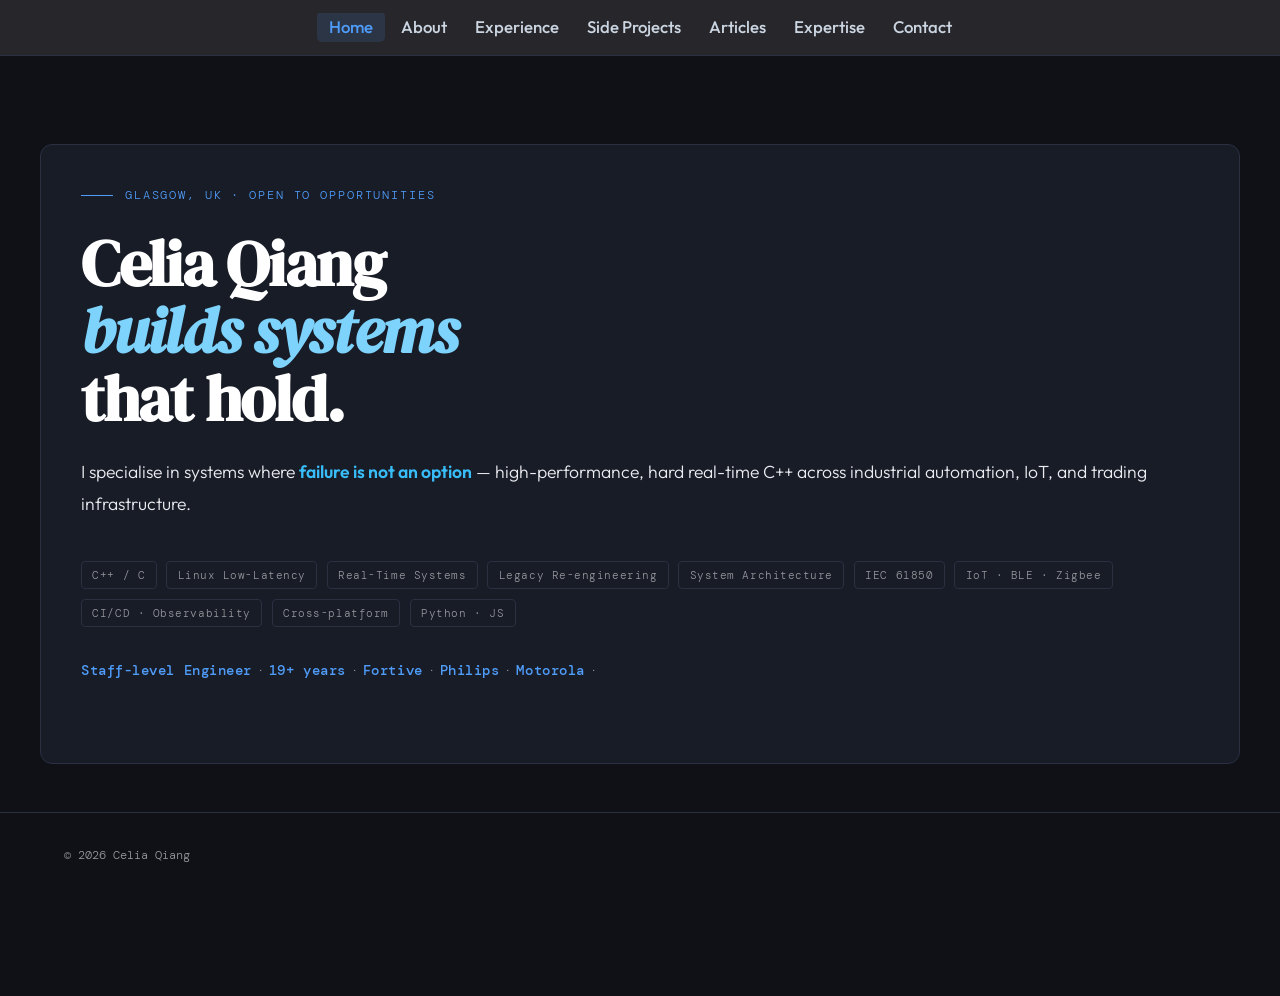
<file: index.html>
<!DOCTYPE html>
<html lang="en">
<head>
  <meta charset="UTF-8" />
  <meta name="viewport" content="width=device-width, initial-scale=1.0" />
  <title>Celia Qiang — Staff-level Systems Engineer</title>
  <link href="https://fonts.googleapis.com/css2?family=DM+Serif+Display:ital@0;1&family=DM+Mono:wght@400;500&family=Outfit:wght@300;400;500;600&display=swap" rel="stylesheet" />
  <link rel="stylesheet" href="style.css" />
</head>
<body>

<nav class="topnav">
  <div class="topnav-inner">
    <ul class="topnav-links" style="font-size:1.05rem; font-weight:700;">
      <li><a href="#" data-section="hero" class="active">Home</a></li>
      <li><a href="#" data-section="about">About</a></li>
      <li><a href="#" data-group="experience" data-section="fortive">Experience</a></li>
      <li><a href="#" data-group="projects" data-section="trading">Side Projects</a></li>
      <li><a href="#" data-section="articles">Articles</a></li>
      <li><a href="#" data-section="skills">Expertise</a></li>
      <li><a href="#" data-section="contact">Contact</a></li>
    </ul>
  </div>
</nav>

<nav class="subnav" id="subnav" style="display:none;">
  <div class="subnav-inner">
    <ul class="subnav-links" id="subnav-links"></ul>
  </div>
</nav>

<main class="main" id="main">
  <div id="content"></div>
  <footer class="footer">
    <div>© 2026 Celia Qiang</div>
  </footer>
</main>

<!-- Lightbox -->
<div id="lightbox" style="display:none; position:fixed; inset:0; z-index:1000; background:rgba(0,0,0,0.92);">
  <span id="lb-close" style="position:fixed; top:1rem; right:1.5rem; font-size:2.5rem; color:#fff; cursor:pointer; z-index:1001; line-height:1; user-select:none;">✕</span>
  <div id="lb-wrap" style="width:100%; height:100%; overflow:auto; display:flex; align-items:flex-start; justify-content:flex-start; padding:3rem 2rem;">
    <img id="lb-img" style="max-width:none; display:block; border-radius:6px; cursor:grab;" />
  </div>
</div>

<script>
  const content  = document.getElementById('content');
  const subnav   = document.getElementById('subnav');
  const subLinks = document.getElementById('subnav-links');
  const mainEl   = document.getElementById('main');
  const topLinks = document.querySelectorAll('.topnav-links a');

  // ── Lightbox ──
  const lb      = document.getElementById('lightbox');
  const lbImg   = document.getElementById('lb-img');
  const lbWrap  = document.getElementById('lb-wrap');
  const lbClose = document.getElementById('lb-close');

  function openLightbox(src) {
    lbImg.src = src;
    lb.style.display = 'block';
    document.body.style.overflow = 'hidden';
  }

  function closeLightbox() {
    lb.style.display = 'none';
    lbImg.src = '';
    document.body.style.overflow = '';
  }

  lbClose.addEventListener('click', closeLightbox);
  lb.addEventListener('click', e => { if (e.target === lb || e.target === lbWrap) closeLightbox(); });
  document.addEventListener('keydown', e => { if (e.key === 'Escape') closeLightbox(); });

  // drag to pan
  let dragging = false, dragStartX, dragStartY;
  lbImg.addEventListener('mousedown', e => {
    dragging = true;
    dragStartX = e.clientX + lbWrap.scrollLeft;
    dragStartY = e.clientY + lbWrap.scrollTop;
    lbImg.style.cursor = 'grabbing';
    e.preventDefault();
  });
  document.addEventListener('mouseup', () => {
    dragging = false;
    lbImg.style.cursor = 'grab';
  });
  document.addEventListener('mousemove', e => {
    if (!dragging) return;
    lbWrap.scrollLeft = dragStartX - e.clientX;
    lbWrap.scrollTop  = dragStartY - e.clientY;
  });

  // ── Submenus ──
  const submenus = {
    experience: [
      { label: 'Fortive',  section: 'fortive'  },
      { label: 'Philips',  section: 'philips'  },
      { label: 'Motorola', section: 'motorola' },
      { label: 'Thomson',  section: 'thomson'  },
    ],
    projects: [
      { label: 'Real time Trading System', section: 'trading' },
      { label: 'C++ Developer Toolkit', section: 'toolkit' },
      { label: 'Linux Kernel Series',   section: 'kernel' },
    ],
  };

  let current = '';
  let currentGroup = '';

  // ── Load Section ──
  async function loadSection(name) {
    if (name === current) return;
    content.classList.add('loading');
    try {
      const res  = await fetch(`sections/${name}.html`);
      const html = await res.text();
      setTimeout(() => {
        content.innerHTML = html;
        // for articles 
        if (name === 'articles') {
          const dataEl = document.getElementById('articles-data');
          const container = document.getElementById('articles-grid-container');

          if (dataEl && container) {
            try {
              const articles = JSON.parse(dataEl.textContent);
              container.innerHTML = articles.map(art => `
                <article class="article-card">
                  <div class="article-date">${art.date}</div>
                  <h3 class="article-title">${art.title}</h3>
                  <p class="article-summary">${art.summary}</p>
                  <a href="${art.link}" target="_blank" class="article-link">
                    Read full article <span>→</span>
                  </a>
                </article>
              `).join('');
            } catch (err) {
              console.error("Failed to parse articles JSON:", err);
            }
          }
        }
        content.classList.remove('loading');
        window.scrollTo(0, 0);
        current = name;

        // attach lightbox to all arch diagrams
        content.querySelectorAll('.arch-diagram img, .arch-compare-item img').forEach(img => {
          img.style.cursor = 'zoom-in';
          img.addEventListener('click', () => openLightbox(img.src));
        });
      }, 150);
    } catch (e) {
      content.innerHTML = '<p style="color:var(--text-muted);padding:2rem;">Section not found.</p>';
      content.classList.remove('loading');
    }
  }

  function showSubnav(group, activeSection) {
    const items = submenus[group];
    subLinks.innerHTML = items.map(item =>
      `<li><a href="#" data-section="${item.section}" class="${item.section === activeSection ? 'active' : ''}">${item.label}</a></li>`
    ).join('');
    subnav.style.display = 'flex';
    mainEl.classList.add('has-subnav');
    currentGroup = group;

    subLinks.querySelectorAll('a').forEach(a => {
      a.addEventListener('click', e => {
        e.preventDefault();
        subLinks.querySelectorAll('a').forEach(x => x.classList.remove('active'));
        a.classList.add('active');
        loadSection(a.dataset.section);
      });
    });
  }

  function hideSubnav() {
    subnav.style.display = 'none';
    mainEl.classList.remove('has-subnav');
    currentGroup = '';
  }

  // 全局函数，用于控制滑动
  function moveSlider(direction) {
    const container = document.getElementById('articles-grid-container');
    if (!container) return;
    
    // 每次滑动一个卡片的宽度 + 间距
    const scrollAmount = container.clientWidth * 0.9; 
    container.scrollBy({
      left: direction * scrollAmount,
      behavior: 'smooth'
    });
  }
  function toggleArticleView() {
    const wrapper = document.getElementById('slider-wrapper');
    const btn = document.getElementById('toggle-view-btn');
    
    if (wrapper.classList.contains('full-view')) {
      wrapper.classList.remove('full-view');
      btn.textContent = 'View All';
      // 回到最初位置防止错位
      document.getElementById('articles-grid-container').scrollLeft = 0;
    } else {
      wrapper.classList.add('full-view');
      btn.textContent = 'Back to Slider';
    }
  }
  topLinks.forEach(link => {
    link.addEventListener('click', e => {
      e.preventDefault();
      topLinks.forEach(l => l.classList.remove('active'));
      link.classList.add('active');
      const group   = link.dataset.group;
      const section = link.dataset.section;
      if (group) {
        showSubnav(group, section);
        loadSection(section);
      } else {
        hideSubnav();
        loadSection(section);
      }
    });
  });

  loadSection('hero');
</script>
</body>
</html>
</file>
<file: style.css>
:root {
  --bg: #0f1117;
  --bg2: #181c27;
  --bg3: #1e2333;
  --border: #2a2f42;
  --accent: #4f9cf9;
  --accent2: #7dd3fc;
  --accent-dim: rgba(79,156,249,0.12);
  --text: #ffffff;
  --text-dim: #ebebf0;
  --text-muted: #98989d;
  --green: #4ade80;
  --amber: #fbbf24;
}

* { margin: 0; padding: 0; box-sizing: border-box; }
html { scroll-behavior: smooth; }

body {
  background: var(--bg);
  color: var(--text);
  font-family: 'Outfit', sans-serif;
  font-weight: 300;
  line-height: 1.7;
  min-height: 100vh;
  overflow-x: hidden;
}

/* ── TOP NAV ── */
.topnav {
  position: fixed;
  top: 0; left: 0; right: 0;
  z-index: 100;
  display: flex;
  align-items: center;
  justify-content: center;
  gap: 2rem;
  padding: 0 3rem;
  height: 56px;
  background: rgba(42,42,46,0.92);
  backdrop-filter: blur(12px);
  border-bottom: 1px solid var(--border);
}

.topnav-logo {
  font-family: 'DM Mono', monospace;
  font-size: 0.85rem;
  color: var(--accent);
  letter-spacing: 0.08em;
  white-space: nowrap;
  margin-right: 1rem;
}

.topnav-logo span { color: var(--text-muted); }

.topnav-links {
  display: flex;
  align-items: center;
  gap: 0.25rem;
  list-style: none;
  flex-wrap: nowrap;
  overflow-x: auto;
  scrollbar-width: none;
}

.topnav-links::-webkit-scrollbar { display: none; }

.topnav-links li a {
  font-family: 'Outfit', sans-serif;
  font-size: 1.05rem;
  font-weight: 500;
  color: #cbd5e1;
  text-decoration: none;
  padding: 0.3rem 0.75rem;
  border-radius: 5px;
  transition: all 0.2s;
  white-space: nowrap;
}

.topnav-links li a:hover { color: var(--text); background: var(--bg3); }
.topnav-links li a.active { color: var(--accent); background: var(--accent-dim); }

.topnav-group-label {
  color: var(--border);
  font-size: 1rem;
  padding: 0 0.25rem;
  user-select: none;
}

/* ── SECONDARY NAV ── */
.subnav {
  position: fixed;
  top: 56px; left: 0; right: 0;
  z-index: 99;
  display: flex;
  align-items: center;
  justify-content: center;
  height: 40px;
  background: var(--bg2);
  border-bottom: 1px solid var(--border);
}

.subnav-inner {
  display: flex;
  align-items: center;
  width: 100%;
  max-width: 1200px;
  padding: 0 clamp(1rem, 3vw, 2rem);
}

.subnav-links {
  display: flex;
  align-items: center;
  gap: 0.15rem;
  list-style: none;
}

.subnav-links li a {
  font-family: 'DM Mono', monospace;
  font-size: 0.75rem;
  color: var(--text-muted);
  text-decoration: none;
  padding: 0.3rem 0.75rem;
  border-radius: 4px;
  transition: all 0.2s;
  white-space: nowrap;
}

.subnav-links li a:hover { color: var(--text); background: var(--bg3); }
.subnav-links li a.active { color: var(--accent); background: var(--accent-dim); }

/* ── SUBNAV ── */
.subnav {
  position: fixed;
  top: 56px; left: 0; right: 0;
  z-index: 99;
  display: flex;
  align-items: center;
  justify-content: center;
  height: 40px;
  background: var(--bg2);
  border-bottom: 1px solid var(--border);
}

.subnav-inner {
  display: flex;
  align-items: center;
  width: 100%;
  max-width: 1200px;
  padding: 0 clamp(1rem, 3vw, 2rem);
}

.subnav-links {
  display: flex;
  list-style: none;
  gap: 0.15rem;
}

.subnav-links li a {
  font-family: 'DM Mono', monospace;
  font-size: 0.73rem;
  color: var(--text-muted);
  text-decoration: none;
  padding: 0.3rem 0.7rem;
  border-radius: 4px;
  transition: all 0.2s;
  white-space: nowrap;
}

.subnav-links li a:hover  { color: var(--text); background: var(--bg3); }
.subnav-links li a.active { color: var(--accent); background: var(--accent-dim); }

/* ── MAIN ── */
.main { margin-top: 56px; min-height: 100vh; min-width: 0; overflow-x: hidden; }
.main.has-subnav { margin-top: 96px; }
.subnav ~ .main { margin-top: 96px; }

#content {
  width: min(94vw, 1200px);
  margin: 3rem auto;
  padding: 2.5rem clamp(1.25rem, 4vw, 2.5rem);
  background: var(--bg2);
  border: 1px solid var(--border);
  border-radius: 12px;
  opacity: 1;
  transition: opacity 0.2s;
  overflow-x: hidden;
}

#content.loading { opacity: 0; }

/* ── SECTION COMMON ── */
.section-label {
  font-family: 'DM Mono', monospace;
  font-size: 0.72rem;
  color: var(--accent);
  letter-spacing: 0.18em;
  text-transform: uppercase;
  margin-bottom: 0.75rem;
  display: flex;
  align-items: center;
  gap: 0.75rem;
}

.section-label::after {
  content: '';
  flex: 1;
  height: 1px;
  background: var(--border);
  max-width: 80px;
}

h2 {
  font-family: 'DM Serif Display', serif;
  font-size: clamp(1.8rem, 3vw, 2.8rem);
  line-height: 1.2;
  margin-bottom: 1rem;
  letter-spacing: -0.02em;
  color: var(--text);
}

/* ── HERO ── */
.hero-tag {
  font-family: 'DM Mono', monospace;
  font-size: 0.78rem;
  color: var(--accent);
  letter-spacing: 0.15em;
  text-transform: uppercase;
  margin-bottom: 1.5rem;
  display: flex;
  align-items: center;
  gap: 0.75rem;
}

.hero-tag::before {
  content: '';
  display: inline-block;
  width: 32px; height: 1px;
  background: var(--accent);
}

h1 {
  font-family: 'DM Serif Display', serif;
  font-size: clamp(3rem, 5vw, 5.5rem);
  line-height: 1.05;
  letter-spacing: -0.02em;
  margin-bottom: 1.5rem;
  color: var(--text);
}

h1 em { font-style: italic; color: var(--accent2); }

.hero-sub {
  font-size: 1.1rem;
  color: var(--text-dim);
  margin-bottom: 2.5rem;
  line-height: 1.85;
}

.hero-badges { display: flex; flex-wrap: wrap; gap: 0.6rem; margin-bottom: 2rem; max-width: 100%; }

.badge {
  font-family: 'DM Mono', monospace;
  font-size: 0.68rem;
  padding: 0.25rem 0.65rem;
  border-radius: 4px;
  border: 1px solid var(--border);
  color: var(--text-muted);
  letter-spacing: 0.05em;
  background: var(--bg2);
}

.badge.hi,
.badge.highlight {
  border-color: rgba(79,156,249,0.4);
  color: var(--accent2);
  background: var(--accent-dim);
}

.hero-links { display: flex; gap: 1rem; flex-wrap: wrap; }

.btn {
  display: inline-flex;
  align-items: center;
  gap: 0.5rem;
  padding: 0.75rem 1.75rem;
  border-radius: 6px;
  font-size: 0.875rem;
  font-weight: 500;
  text-decoration: none;
  transition: all 0.2s;
  letter-spacing: 0.02em;
}

.btn-primary { background: var(--accent); color: #0d0f14; }
.btn-primary:hover { background: var(--accent2); transform: translateY(-1px); }
.btn-outline { border: 1px solid var(--border); color: var(--text-dim); }
.btn-outline:hover { border-color: var(--accent); color: var(--accent); transform: translateY(-1px); }

/* ── ABOUT ── */
.about-grid { display: grid; grid-template-columns: 1fr 1fr; gap: 3rem; align-items: start; }

.about-text p { color: var(--text-dim); margin-bottom: 1.2rem; line-height: 1.85; font-size: 1rem; }
.about-text strong { color: var(--text); font-weight: 500; }

.about-text blockquote {
  border-left: 2px solid var(--accent);
  padding-left: 1.25rem;
  margin: 1.5rem 0;
  color: var(--text);
  font-size: 1.05rem;
  font-style: italic;
  line-height: 1.7;
}

.stats-grid { display: grid; grid-template-columns: 1fr 1fr; gap: 1rem; }

.stat-card {
  background: var(--bg2);
  border: 1px solid var(--border);
  border-radius: 8px;
  padding: 1.5rem;
}

.stat-num {
  font-family: 'DM Serif Display', serif;
  font-size: 2.2rem;
  color: var(--accent);
  line-height: 1;
  margin-bottom: 0.35rem;
}

.stat-label { font-size: 0.8rem; color: var(--text-muted); text-transform: uppercase; letter-spacing: 0.08em; }

.lang-row {
  grid-column: 1 / -1;
  background: var(--bg2);
  border: 1px solid var(--border);
  border-radius: 8px;
  padding: 1.25rem 1.5rem;
  display: flex;
  gap: 1.5rem;
  flex-wrap: wrap;
}

.lang-item { display: flex; flex-direction: column; gap: 0.2rem; }
.lang-name { font-size: 0.8rem; color: var(--text-dim); text-transform: uppercase; letter-spacing: 0.08em; }
.lang-level { font-size: 0.75rem; color: var(--text-muted); }

/* ── EXPERIENCE ── */
.exp-item {
  margin-bottom: 4rem;
  padding-bottom: 4rem;
  border-bottom: 1px solid var(--border);
}

.exp-item:last-child { border-bottom: none; margin-bottom: 0; padding-bottom: 0; }

.exp-header {
  display: flex;
  justify-content: space-between;
  align-items: flex-start;
  margin-bottom: 0.5rem;
  flex-wrap: wrap;
  gap: 0.5rem;
}

.exp-company {
  font-family: 'DM Serif Display', serif;
  font-size: 1.5rem;
  color: var(--text);
}

.exp-period {
  font-family: 'DM Mono', monospace;
  font-size: 0.75rem;
  color: var(--text-muted);
  padding: 0.3rem 0.75rem;
  border: 1px solid var(--border);
  border-radius: 4px;
  white-space: nowrap;
}

.exp-role {
  font-family: 'DM Mono', monospace;
  font-size: 0.85rem;
  color: var(--accent);
  margin-bottom: 1.5rem;
  letter-spacing: 0.05em;
}

.story { color: var(--text-dim); line-height: 1.9; font-size: 0.98rem; }
.story p { margin-bottom: 1rem; }
.story strong { color: var(--text); font-weight: 500; }
.story em { color: var(--text); }

.highlight-box {
  background: var(--bg2);
  border: 1px solid var(--border);
  border-left: 3px solid var(--accent);
  border-radius: 0 6px 6px 0;
  padding: 1rem 1.25rem;
  margin: 1.25rem 0;
  font-size: 0.92rem;
  color: var(--text-dim);
}

.metric {
  display: inline-block;
  font-family: 'DM Mono', monospace;
  font-size: 0.85rem;
  color: var(--accent2);
  background: var(--accent-dim);
  padding: 0.1rem 0.5rem;
  border-radius: 3px;
  margin: 0 0.1rem;
}

/* ── PROJECTS ── */
.project-card {
  background: var(--bg2);
  border: 1px solid var(--border);
  border-radius: 10px;
  padding: 2rem;
  margin-bottom: 2rem;
  transition: border-color 0.2s;
}

.project-card:hover { border-color: rgba(79,156,249,0.3); }

.project-header {
  display: flex;
  justify-content: space-between;
  align-items: flex-start;
  margin-bottom: 0.5rem;
  flex-wrap: wrap;
  gap: 0.5rem;
}

.project-header h2 { font-size: 1.4rem; margin-bottom: 0; }

.project-title {
  font-family: 'DM Serif Display', serif;
  font-size: 1.4rem;
  color: var(--text);
}

.project-links { display: flex; gap: 0.5rem; align-items: center; }

.project-link {
  font-family: 'DM Mono', monospace;
  font-size: 0.72rem;
  padding: 0.3rem 0.75rem;
  border-radius: 4px;
  border: 1px solid var(--border);
  color: var(--accent);
  text-decoration: none;
  transition: all 0.2s;
}

.project-link:hover { background: var(--accent-dim); border-color: var(--accent); }

.project-stack {
  font-family: 'DM Mono', monospace;
  font-size: 0.72rem;
  color: var(--text-muted);
  margin-bottom: 1.25rem;
  letter-spacing: 0.05em;
}

.project-story { color: var(--text-dim); line-height: 1.85; font-size: 0.95rem; }
.project-story p { margin-bottom: 0.85rem; }
.project-story strong { color: var(--text); font-weight: 500; }
.project-story em { color: var(--text); }

.tool-showcase {
  margin-top: 1.5rem;
  display: grid;
  grid-template-columns: 1fr 1fr;
  gap: 1rem;
}

.tool-card {
  background: var(--bg3);
  border: 1px solid var(--border);
  border-radius: 6px;
  padding: 1.1rem;
}

.tool-name {
  font-family: 'DM Mono', monospace;
  font-size: 0.78rem;
  color: var(--accent);
  margin-bottom: 0.4rem;
}

.tool-desc { font-size: 0.82rem; color: var(--text-muted); line-height: 1.75; }
.tool-desc code { font-family: 'DM Mono', monospace; font-size: 0.78rem; color: var(--accent2); background: var(--accent-dim); padding: 0.05rem 0.35rem; border-radius: 3px; }
.tool-desc strong { color: var(--text-dim); font-weight: 600; }
.tool-desc em { color: var(--text-dim); font-style: italic; }

/* ── CODE COMPARE ── */
.code-compare { display: grid; grid-template-columns: 1fr 1fr; gap: 1rem; margin: 1.25rem 0; }

.code-block {
  background: #0a0c10;
  border: 1px solid var(--border);
  border-radius: 6px;
  overflow: hidden;
}

.code-block-label {
  font-family: 'DM Mono', monospace;
  font-size: 0.68rem;
  padding: 0.4rem 0.9rem;
  background: var(--bg3);
  border-bottom: 1px solid var(--border);
  color: var(--text-muted);
  letter-spacing: 0.08em;
}

.code-block pre {
  padding: 0.9rem;
  font-family: 'DM Mono', monospace;
  font-size: 0.72rem;
  line-height: 1.7;
  color: var(--text-dim);
  overflow-x: auto;
}

.kw { color: #c792ea; }
.fn { color: #82aaff; }
.str { color: #c3e88d; }
.cm { color: #546e7a; }
.injected { color: var(--accent2); }

/* ── SKILLS ── */
.skills-grid { display: grid; grid-template-columns: repeat(auto-fit, minmax(240px, 1fr)); gap: 1.25rem; margin-top: 2rem; }

.skill-group {
  background: var(--bg2);
  border: 1px solid var(--border);
  border-radius: 8px;
  padding: 1.5rem;
}

.skill-group-title {
  font-family: 'DM Mono', monospace;
  font-size: 0.72rem;
  color: var(--accent);
  text-transform: uppercase;
  letter-spacing: 0.12em;
  margin-bottom: 1rem;
}

.skill-tags { display: flex; flex-wrap: wrap; gap: 0.4rem; }

.skill-tag {
  font-size: 0.78rem;
  padding: 0.25rem 0.6rem;
  border-radius: 3px;
  background: var(--bg3);
  color: var(--text-dim);
  border: 1px solid var(--border);
}

/* ── CONTACT ── */
.contact-grid { display: flex; flex-direction: column; gap: 1rem; max-width: 520px; }

.contact-card {
  display: flex;
  align-items: center;
  gap: 1.25rem;
  padding: 1.25rem 1.5rem;
  background: var(--bg2);
  border: 1px solid var(--border);
  border-radius: 10px;
  text-decoration: none;
  transition: all 0.2s;
}

.contact-card:hover {
  border-color: rgba(79,156,249,0.4);
  background: var(--bg3);
  transform: translateX(4px);
}

.contact-icon {
  font-family: 'DM Mono', monospace;
  font-size: 1rem;
  color: var(--accent);
  width: 36px; height: 36px;
  display: flex;
  align-items: center;
  justify-content: center;
  background: var(--accent-dim);
  border-radius: 8px;
  flex-shrink: 0;
}

.contact-info { flex: 1; }

.contact-label {
  font-family: 'DM Mono', monospace;
  font-size: 0.68rem;
  color: var(--text-muted);
  text-transform: uppercase;
  letter-spacing: 0.1em;
  margin-bottom: 0.2rem;
}

.contact-value { font-size: 0.88rem; color: var(--text); }
.contact-arrow { color: var(--text-muted); font-size: 1rem; transition: color 0.2s; }
.contact-card:hover .contact-arrow { color: var(--accent); }

/* ── CI SCREENSHOTS ── */
.ci-screenshots {
  display: grid;
  grid-template-columns: 1fr 1fr;
  gap: 1.25rem;
  margin: 1.75rem 0;
}

.ci-screenshot-card {
  border-radius: 8px;
  overflow: hidden;
  border: 1px solid var(--border);
  background: var(--bg2);
}

.ci-screenshot-label {
  font-family: 'DM Mono', monospace;
  font-size: 0.68rem;
  letter-spacing: 0.1em;
  padding: 0.55rem 0.9rem;
  border-bottom: 1px solid var(--border);
  display: flex;
  align-items: center;
  gap: 0.5rem;
}

.ci-screenshot-label.pass { color: #4ade80; background: rgba(74,222,128,0.06); }
.ci-screenshot-label.fail { color: #f87171; background: rgba(248,113,113,0.06); }
.ci-screenshot-card img { width: 100%; display: block; }

/* ── FOOTER ── */
.footer {
  padding: 2rem clamp(2rem, 5vw, 6rem);
  color: var(--text-muted);
  font-size: 0.75rem;
  font-family: 'DM Mono', monospace;
  border-top: 1px solid var(--border);
  margin-top: 3rem;
  display: flex;
  justify-content: space-between;
  align-items: center;
}

.footer-links { display: flex; gap: 1.5rem; }
.footer-links a { color: var(--text-muted); text-decoration: none; transition: color 0.2s; }
.footer-links a:hover { color: var(--accent); }

/* ── RESPONSIVE ── */
@media (max-width: 900px) {
  .topnav { padding: 0 1.25rem; gap: 1rem; }
  .topnav-logo { font-size: 0.75rem; }
  #content { padding: 2.5rem 1.25rem; }
  .about-grid, .code-compare, .tool-showcase, .ci-screenshots { grid-template-columns: 1fr; }
  .footer { flex-direction: column; gap: 1rem; padding: 1.5rem; }
}


/* ── FORTIVE / EXPERIENCE DETAIL ── */
.project-heading {
  font-family: 'DM Mono', monospace;
  font-size: 0.78rem;
  color: var(--accent);
  text-transform: uppercase;
  letter-spacing: 0.1em;
  margin: 2.5rem 0 1rem;
  padding-bottom: 0.5rem;
  border-bottom: 1px solid var(--border);
}

.arch-diagram {
  margin: 2rem 0;
}

.arch-diagram img {
  width: 100%;
  border-radius: 8px;
  border: 1px solid var(--border);
  margin-top: 0.75rem;
  image-rendering: -webkit-optimize-contrast;
  image-rendering: crisp-edges;
  cursor: zoom-in;
}

.arch-diagram img:hover {
  transform: none;
}

/* Lightbox */
.arch-diagram img.zoomed {
  position: fixed;
  top: 50%; left: 50%;
  transform: translate(-50%, -50%);
  width: auto;
  max-width: 95vw;
  max-height: 90vh;
  z-index: 999;
  border-radius: 8px;
  cursor: zoom-out;
  box-shadow: 0 0 0 100vmax rgba(0,0,0,0.8);
}

.arch-label {
  font-family: 'DM Mono', monospace;
  font-size: 0.7rem;
  color: var(--text-muted);
  text-transform: uppercase;
  letter-spacing: 0.08em;
  margin-bottom: 0.5rem;
}

.arch-compare {
  display: grid;
  grid-template-columns: 1fr 1fr;
  gap: 1.5rem;
  margin: 2rem 0;
}

.arch-compare-item img {
  width: 100%;
  border-radius: 8px;
  border: 1px solid var(--border);
  margin-top: 0.5rem;
}

@media (max-width: 700px) {
  .arch-compare { grid-template-columns: 1fr; }
  .bench-logs { grid-template-columns: 1fr; }
}

/* Benchmark table */
.bench-table {
  width: 100%;
  border-collapse: collapse;
  font-family: 'DM Mono', monospace;
  font-size: 0.78rem;
  margin: 1rem 0 2rem;
}
.bench-table th {
  text-align: left;
  padding: 0.55rem 0.75rem;
  background: var(--bg3);
  color: var(--text-muted);
  font-weight: 500;
  border-bottom: 1px solid var(--border);
}
.bench-table td {
  padding: 0.55rem 0.75rem;
  border-bottom: 1px solid var(--border);
  color: var(--text-dim);
}
.bench-table td.good { color: #4ade80; font-weight: 600; }
.bench-table td.bad  { color: #f87171; font-weight: 600; }

/* Log comparison */
.bench-logs {
  display: grid;
  grid-template-columns: 1fr 1fr;
  gap: 1rem;
  margin: 1.5rem 0;
}

.bench-log-col {
  display: flex;
  flex-direction: column;
  gap: 0.5rem;
}
.log-block {
  background: var(--bg);
  border: 1px solid var(--border);
  border-radius: 6px;
  padding: 1rem;
  font-family: 'DM Mono', monospace;
  font-size: 0.72rem;
  color: #4ade80;
  line-height: 1.7;
  overflow-x: auto;
}
.log-block.warn { color: #f87171; }

/* Collapsible code */
.code-details {
  margin: 1.5rem 0;
  border: 1px solid var(--border);
  border-radius: 6px;
  overflow: hidden;
}
.code-details summary {
  padding: 0.75rem 1rem;
  font-family: 'DM Mono', monospace;
  font-size: 0.78rem;
  color: var(--text-muted);
  cursor: pointer;
  background: var(--bg3);
  list-style: none;
}
.code-details summary:hover { color: var(--accent); }
.code-details summary code { color: var(--accent2); }
.code-block {
  background: var(--bg);
  padding: 1rem 1.25rem;
  font-family: 'DM Mono', monospace;
  font-size: 0.73rem;
  color: var(--text-dim);
  line-height: 1.75;
  overflow-x: auto;
  margin: 0;
}

/* Formula block */
.formula-block {
  background: var(--bg);
  border: 1px solid var(--border);
  border-left: 3px solid var(--accent);
  border-radius: 6px;
  padding: 1.25rem 1.5rem;
  margin: 1.25rem 0;
  display: flex;
  flex-direction: column;
  gap: 0.65rem;
}
.formula-row {
  display: flex;
  align-items: baseline;
  gap: 1rem;
  font-family: 'DM Mono', monospace;
  font-size: 0.82rem;
}
.formula-label {
  color: var(--text-muted);
  min-width: 160px;
  flex-shrink: 0;
}
.formula-expr {
  color: var(--text-dim);
}
.formula-result {
  border-top: 1px solid var(--border);
  padding-top: 0.65rem;
  margin-top: 0.2rem;
}
.formula-result .formula-expr {
  color: var(--text);
  font-weight: 500;
}


/* ── TRADING PROJECT ── */
/* Architecture diagram */
.trade-arch {
  display: flex;
  align-items: center;
  gap: 0;
  margin: 1rem 0;
  flex-wrap: wrap;
  gap: 0.5rem;
}

.trade-layer { display: flex; align-items: center; gap: 0.5rem; }

.trade-box {
  border: 1px solid var(--border);
  border-radius: 8px;
  padding: 1rem 1.25rem;
  min-width: 160px;
}

.python-box { border-color: #4ade80; background: rgba(74,222,128,0.05); }
.cpp-box    { border-color: var(--accent); background: var(--accent-dim); min-width: 340px; }
.output-box { border-color: var(--amber); background: rgba(251,191,36,0.05); }

.trade-box-title {
  font-family: 'DM Mono', monospace;
  font-size: 0.72rem;
  text-transform: uppercase;
  letter-spacing: 0.1em;
  margin-bottom: 0.65rem;
  color: var(--text-muted);
}

.python-box .trade-box-title { color: #4ade80; }
.cpp-box    .trade-box-title { color: var(--accent); }
.output-box .trade-box-title { color: var(--amber); }

.trade-box-item {
  font-size: 0.78rem;
  color: var(--text-dim);
  padding: 0.2rem 0;
}

.trade-threads {
  display: flex;
  align-items: center;
  gap: 0.4rem;
  flex-wrap: wrap;
}

.trade-thread {
  background: var(--bg3);
  border: 1px solid var(--border);
  border-radius: 6px;
  padding: 0.5rem 0.75rem;
  text-align: center;
}

.thread-name {
  font-family: 'DM Mono', monospace;
  font-size: 0.72rem;
  color: var(--accent2);
  margin-bottom: 0.2rem;
}

.thread-desc {
  font-size: 0.68rem;
  color: var(--text-muted);
}

.thread-arrow {
  color: var(--accent);
  font-size: 1.1rem;
}

.trade-arrow {
  display: flex;
  flex-direction: column;
  align-items: center;
  gap: 0.35rem;
  padding: 0 0.5rem;
}

.trade-arrow-line {
  width: 40px;
  height: 2px;
  background: var(--border);
  position: relative;
}

.trade-arrow-line::after {
  content: '▶';
  position: absolute;
  right: -8px;
  top: -7px;
  font-size: 0.7rem;
  color: var(--border);
}

.trade-arrow-label {
  font-family: 'DM Mono', monospace;
  font-size: 0.62rem;
  color: var(--text-muted);
  text-align: center;
  line-height: 1.4;
}

.trade-label-side {
  font-family: 'DM Mono', monospace;
  font-size: 0.62rem;
  color: var(--text-muted);
  writing-mode: vertical-rl;
}

/* Build pipeline */
.build-pipeline {
  margin-top: 1.25rem;
  border: 1px solid var(--border);
  border-radius: 8px;
  padding: 1rem 1.25rem;
  background: var(--bg);
}

.build-label {
  font-family: 'DM Mono', monospace;
  font-size: 0.68rem;
  color: var(--text-muted);
  text-transform: uppercase;
  letter-spacing: 0.08em;
  margin-bottom: 0.75rem;
}

.build-steps {
  display: flex;
  align-items: center;
  flex-wrap: wrap;
  gap: 0.4rem;
}

.build-step {
  font-family: 'DM Mono', monospace;
  font-size: 0.7rem;
  color: var(--text-dim);
  background: var(--bg3);
  border: 1px solid var(--border);
  border-radius: 4px;
  padding: 0.35rem 0.65rem;
  text-align: center;
  line-height: 1.5;
}

.build-step span {
  display: block;
  color: var(--text-muted);
  font-size: 0.62rem;
}

.build-step.highlight-step {
  border-color: var(--accent);
  color: var(--accent);
}

.build-step-arrow {
  color: var(--text-muted);
  font-size: 0.8rem;
}

/* Tool sections */
.tool-section {
  margin: 1.75rem 0;
  padding-bottom: 1.75rem;
  border-bottom: 1px solid var(--border);
}

.tool-section-title {
  font-family: 'DM Mono', monospace;
  font-size: 0.85rem;
  color: var(--accent2);
  margin-bottom: 0.75rem;
  font-weight: 500;
}

.ascii-arch {
  margin: 1rem 0;
  overflow-x: auto;
}

.ascii-diagram {
  font-family: 'DM Mono', monospace;
  font-size: 0.78rem;
  line-height: 1.6;
  color: var(--accent2);
  background: var(--bg);
  border: 1px solid var(--border);
  border-radius: 8px;
  padding: 1.25rem 1.5rem;
  overflow-x: auto;
  white-space: pre;
}

/* ── TRADING ARCHITECTURE DIAGRAM ── */
.trade-diagram {
  display: flex;
  flex-direction: column;
  gap: 0;
  background: var(--bg);
  border: 1px solid var(--border);
  border-radius: 10px;
  padding: 1.5rem 1.25rem 1.25rem;
  margin-top: 0.75rem;
}

/* Main thread wrapper */
.td-main-thread {
  border: 1px solid rgba(79,156,249,0.35);
  border-radius: 8px;
  padding: 0.9rem 1rem;
  background: rgba(79,156,249,0.05);
}

.td-main-label {
  font-family: 'DM Mono', monospace;
  font-size: 0.68rem;
  color: var(--accent);
  letter-spacing: 0.1em;
  text-transform: uppercase;
  margin-bottom: 0.75rem;
  text-align: center;
}

.td-main-boxes {
  display: grid;
  grid-template-columns: 1fr 1fr 1fr;
  gap: 0.6rem;
}

/* Three-col row */
.td-row {
  display: grid;
  grid-template-columns: 1fr 1fr 1fr;
  gap: 0.6rem;
}

/* Arrows between rows */
.td-arrows-row {
  display: grid;
  grid-template-columns: 1fr 1fr 1fr;
  gap: 0.6rem;
  height: 28px;
}

.td-arrow-col {
  display: flex;
  justify-content: center;
  align-items: center;
}

.td-arrow-down {
  width: 1px;
  height: 100%;
  background: var(--border);
  position: relative;
}

.td-arrow-down::after {
  content: '▼';
  position: absolute;
  bottom: -6px;
  left: 50%;
  transform: translateX(-50%);
  font-size: 0.55rem;
  color: var(--border);
}

/* Individual boxes */
.td-box {
  border: 1px solid var(--border);
  border-radius: 6px;
  padding: 0.75rem 0.9rem;
  display: flex;
  flex-direction: column;
  gap: 0.2rem;
  background: var(--bg2);
}

.td-box-title {
  font-family: 'DM Mono', monospace;
  font-size: 0.75rem;
  font-weight: 500;
  color: var(--text-dim);
}

.td-box-sub {
  font-size: 0.68rem;
  color: var(--text-muted);
  line-height: 1.5;
}

/* Colour variants */
.td-neutral { border-color: rgba(79,156,249,0.2); }
.td-neutral .td-box-title { color: var(--text); }

.td-python {
  border-color: rgba(74,222,128,0.35);
  background: rgba(74,222,128,0.04);
}
.td-python .td-box-title { color: #4ade80; }

.td-cpp {
  border-color: rgba(79,156,249,0.45);
  background: rgba(79,156,249,0.06);
}
.td-cpp .td-box-title { color: var(--accent); }

.td-exec {
  border-color: rgba(251,191,36,0.35);
  background: rgba(251,191,36,0.04);
}
.td-exec .td-box-title { color: var(--amber); }

.td-out {
  border-color: var(--border);
  background: var(--bg3);
}
.td-out .td-box-title { color: var(--text-dim); }

/* Badge (thread label) */
.td-badge {
  font-family: 'DM Mono', monospace;
  font-size: 0.6rem;
  color: var(--text-muted);
  text-transform: uppercase;
  letter-spacing: 0.08em;
  margin-bottom: 0.3rem;
}

/* Socket/Queue connector labels inside cpp box */
.td-conn-row {
  display: flex;
  justify-content: space-between;
  margin-top: 0.45rem;
  padding-top: 0.4rem;
  border-top: 1px solid var(--border);
}

.td-conn {
  font-family: 'DM Mono', monospace;
  font-size: 0.6rem;
  color: var(--text-muted);
}

/* (code-generated) tag */
.td-generated {
  font-family: 'DM Mono', monospace;
  font-size: 0.62rem;
  color: var(--accent2);
  opacity: 0.8;
}

@media (max-width: 700px) {
  .td-main-boxes,
  .td-row,
  .td-arrows-row { grid-template-columns: 1fr; }
  .td-arrows-row { height: auto; gap: 0; }
  .td-arrow-col { height: 20px; }
}

/* ── TRADING ARCH DIAGRAM v2 (horizontal flow) ── */
.tda-wrap {
  display: flex;
  align-items: flex-start;
  gap: 0;
  background: var(--bg);
  border: 1px solid var(--border);
  border-radius: 10px;
  padding: 1.5rem 1.25rem;
  margin-top: 0.75rem;
  overflow-x: auto;
}

/* Left column: Binance + Python stacked */
.tda-col {
  display: flex;
  flex-direction: column;
  align-items: center;
  gap: 0;
  flex-shrink: 0;
}

/* Vertical connector between nodes */
.tda-vline {
  width: 1px;
  height: 28px;
  background: var(--border);
  position: relative;
}
.tda-vline::after {
  content: '▼';
  position: absolute;
  bottom: -7px;
  left: 50%;
  transform: translateX(-50%);
  font-size: 0.5rem;
  color: var(--text-muted);
}

/* Horizontal arrow: Python → C++ */
.tda-hline-wrap {
  display: flex;
  flex-direction: column;
  align-items: center;
  justify-content: flex-start;
  padding-top: 72px; /* align with Thread 2 box */
  flex-shrink: 0;
  width: 80px;
}
.tda-hline {
  width: 100%;
  height: 2px;
  background: var(--border);
  position: relative;
}
.tda-hline::after {
  content: '▶';
  position: absolute;
  right: -7px;
  top: -6px;
  font-size: 0.6rem;
  color: var(--text-muted);
}
.tda-hline-label {
  font-family: 'DM Mono', monospace;
  font-size: 0.6rem;
  color: var(--text-muted);
  text-align: center;
  line-height: 1.5;
  margin-top: 6px;
}

/* C++ engine column */
.tda-col-cpp {
  flex: 1;
  min-width: 0;
  align-items: stretch;
}

/* Main thread bar at top */
.tda-main-bar {
  background: rgba(79,156,249,0.07);
  border: 1px solid rgba(79,156,249,0.25);
  border-radius: 6px 6px 0 0;
  border-bottom: none;
  padding: 0.5rem 1rem;
  display: flex;
  align-items: baseline;
  gap: 0.75rem;
  flex-wrap: wrap;
}
.tda-main-bar-label {
  font-family: 'DM Mono', monospace;
  font-size: 0.68rem;
  color: var(--accent);
  letter-spacing: 0.08em;
  white-space: nowrap;
}
.tda-main-bar-sub {
  font-family: 'DM Mono', monospace;
  font-size: 0.6rem;
  color: var(--text-muted);
}

/* Thread 2 + queue + Thread 3 row */
.tda-threads-row {
  display: flex;
  align-items: flex-start;
  border: 1px solid rgba(79,156,249,0.25);
  border-top: 1px solid rgba(79,156,249,0.15);
  border-radius: 0 0 6px 6px;
  padding: 1rem 0.75rem;
  gap: 0;
}

.tda-thread-col {
  display: flex;
  flex-direction: column;
  align-items: center;
  flex: 1;
  min-width: 0;
}

/* SafeQueue arrow between threads */
.tda-queue-wrap {
  display: flex;
  flex-direction: column;
  align-items: center;
  padding-top: 36px;
  flex-shrink: 0;
  width: 72px;
}
.tda-queue-line {
  width: 100%;
  height: 2px;
  background: rgba(79,156,249,0.4);
  position: relative;
}
.tda-queue-line::after {
  content: '▶';
  position: absolute;
  right: -7px;
  top: -6px;
  font-size: 0.6rem;
  color: var(--accent);
}
.tda-queue-label {
  font-family: 'DM Mono', monospace;
  font-size: 0.58rem;
  color: var(--accent);
  text-align: center;
  line-height: 1.5;
  margin-top: 6px;
  opacity: 0.8;
}

/* Individual node boxes */
.tda-node {
  width: 100%;
  border: 1px solid var(--border);
  border-radius: 6px;
  padding: 0.65rem 0.85rem;
  background: var(--bg2);
}
.tda-node-tag {
  font-family: 'DM Mono', monospace;
  font-size: 0.58rem;
  text-transform: uppercase;
  letter-spacing: 0.1em;
  color: var(--text-muted);
  margin-bottom: 0.3rem;
}
.tda-node-title {
  font-family: 'DM Mono', monospace;
  font-size: 0.8rem;
  font-weight: 500;
  margin-bottom: 0.3rem;
}
.tda-node-sub {
  font-size: 0.68rem;
  color: var(--text-muted);
  line-height: 1.55;
}

/* Colour variants */
.tda-binance { border-color: var(--border); background: var(--bg3); }
.tda-binance .tda-node-title { color: var(--text-muted); }

.tda-python { border-color: rgba(74,222,128,0.4); background: rgba(74,222,128,0.05); }
.tda-python .tda-node-title { color: #4ade80; }
.tda-python .tda-node-tag  { color: #4ade80; opacity: 0.7; }

.tda-strategy { border-color: rgba(79,156,249,0.45); background: rgba(79,156,249,0.06); }
.tda-strategy .tda-node-title { color: var(--accent); }
.tda-strategy .tda-node-tag  { color: var(--accent); opacity: 0.7; }

.tda-wrapper { border-color: rgba(125,211,252,0.3); background: rgba(125,211,252,0.04); }
.tda-wrapper .tda-node-title { color: var(--accent2); }
.tda-wrapper .tda-node-tag  { color: var(--accent2); opacity: 0.7; }

.tda-executor { border-color: rgba(251,191,36,0.4); background: rgba(251,191,36,0.05); }
.tda-executor .tda-node-title { color: var(--amber); }
.tda-executor .tda-node-tag  { color: var(--amber); opacity: 0.7; }

.tda-portfolio { border-color: var(--border); background: var(--bg3); }
.tda-portfolio .tda-node-title { color: var(--text-dim); }

@media (max-width: 800px) {
  .tda-wrap { flex-direction: column; }
  .tda-hline-wrap { flex-direction: row; padding-top: 0; width: 100%; height: 40px; align-items: center; }
  .tda-hline { flex: 1; }
  .tda-hline-label { white-space: nowrap; margin-top: 0; margin-left: 8px; }
  .tda-threads-row { flex-direction: column; }
  .tda-queue-wrap { flex-direction: row; padding-top: 0; width: 100%; height: 36px; align-items: center; }
  .tda-queue-line { flex: 1; }
  .tda-queue-label { margin-top: 0; margin-left: 8px; white-space: nowrap; }
}

/* ── MONITOR DEMO VIDEO ── */
.monitor-demo {
  margin: 1.75rem 0;
}

.monitor-demo-inner {
  position: relative;
  margin-top: 0.5rem;
  border: 1px solid var(--border);
  border-radius: 8px;
  overflow: hidden;
  background: var(--bg);
}

.monitor-demo-link {
  display: inline-block;
  position: absolute;
  bottom: 0.75rem;
  right: 0.75rem;
  font-family: 'DM Mono', monospace;
  font-size: 0.7rem;
  color: var(--accent);
  background: rgba(15,17,23,0.85);
  border: 1px solid rgba(79,156,249,0.35);
  border-radius: 4px;
  padding: 0.3rem 0.75rem;
  text-decoration: none;
  backdrop-filter: blur(4px);
  transition: all 0.2s;
}

.monitor-demo-link:hover {
  background: var(--accent-dim);
  border-color: var(--accent);
}

.monitor-demo-inner {
  position: relative;
  margin-top: 0.5rem;
  border: 1px solid var(--border);
  border-radius: 8px;
  overflow: hidden;
  background: var(--bg);
  display: flex;          /* 两个 block 并排 */
  gap: 0;
}

.monitor-video-block {
  flex: 1;
  display: flex;
  flex-direction: column;
}

.monitor-video-block + .monitor-video-block {
  border-left: 1px solid var(--border);
}

.monitor-video-label {
  font-family: 'DM Mono', monospace;
  font-size: 0.7rem;
  letter-spacing: 0.12em;
  text-transform: uppercase;
  color: var(--accent);
  background: var(--bg2);
  border-bottom: 1px solid var(--border);
  padding: 0.35rem 0.75rem;
}

.monitor-video-block video {
  width: 100%;
  display: block;
  max-height: 420px;
  object-fit: contain;
  background: #000;
}
/* ── SKILLS META (Education + Languages) ── */
.skills-meta-row {
  display: grid;
  grid-template-columns: 1fr 1fr;
  gap: 1rem;
  margin-top: 1.5rem;
}

.skills-meta-card {
  background: var(--bg3);
  border: 1px solid var(--border);
  border-radius: 8px;
  padding: 1.25rem 1.5rem;
}

.skills-meta-title {
  font-family: 'DM Mono', monospace;
  font-size: 0.72rem;
  color: var(--accent);
  text-transform: uppercase;
  letter-spacing: 0.12em;
  margin-bottom: 1rem;
}

.skills-meta-item {
  display: flex;
  flex-direction: column;
  gap: 0.15rem;
  margin-bottom: 0.75rem;
}

.skills-meta-item:last-child { margin-bottom: 0; }

.skills-meta-degree {
  font-size: 0.85rem;
  color: var(--text-dim);
  font-weight: 500;
}

.skills-meta-school {
  font-family: 'DM Mono', monospace;
  font-size: 0.7rem;
  color: var(--text-muted);
}

.skills-meta-lang-row {
  display: flex;
  flex-direction: column;
  gap: 0.6rem;
}

.skills-meta-lang {
  display: flex;
  justify-content: space-between;
  align-items: baseline;
}

.skills-meta-lang-name {
  font-size: 0.85rem;
  color: var(--text-dim);
}

.skills-meta-lang-level {
  font-family: 'DM Mono', monospace;
  font-size: 0.68rem;
  color: var(--text-muted);
}

@media (max-width: 600px) {
  .skills-meta-row { grid-template-columns: 1fr; }
}

/* ── SKILLS PAGE SECTIONS ── */
.skills-divider {
  border: none;
  border-top: 1px solid var(--border);
  margin: 2.5rem 0;
}

/* Education */
.skills-edu-grid {
  display: grid;
  grid-template-columns: 1fr 1fr;
  gap: 1rem;
  margin-top: 1.25rem;
}

.skills-edu-card {
  background: var(--bg3);
  border: 1px solid var(--border);
  border-radius: 8px;
  padding: 1.25rem 1.5rem;
  display: flex;
  flex-direction: column;
  gap: 0.4rem;
}

.skills-edu-degree {
  font-size: 0.95rem;
  color: var(--text);
  font-weight: 500;
}

.skills-edu-school {
  font-family: 'DM Mono', monospace;
  font-size: 0.72rem;
  color: var(--text-muted);
}

/* Languages */
.skills-lang-grid {
  display: flex;
  gap: 1rem;
  margin-top: 1.25rem;
  flex-wrap: wrap;
}

.skills-lang-card {
  background: var(--bg3);
  border: 1px solid var(--border);
  border-radius: 8px;
  padding: 1rem 1.75rem;
  display: flex;
  flex-direction: column;
  align-items: center;
  gap: 0.35rem;
  min-width: 130px;
}

.skills-lang-name {
  font-size: 1rem;
  color: var(--text);
  font-weight: 500;
}

.skills-lang-level {
  font-family: 'DM Mono', monospace;
  font-size: 0.68rem;
  color: var(--text-muted);
  text-transform: uppercase;
  letter-spacing: 0.08em;
}

@media (max-width: 600px) {
  .skills-edu-grid { grid-template-columns: 1fr; }
}

/* ── 针对手机端的最终修复方案 ── */
@media (max-width: 600px) {
  /* 1. 允许导航栏容器横向滚动，并隐藏滚动条 */
  .topnav-inner {
    width: 100%;
    overflow-x: auto;
    display: flex;
    justify-content: flex-start; /* 必须左对齐，否则滚动起始位置会有问题 */
    -webkit-overflow-scrolling: touch;
    padding: 0 5px;
  }
  
  .topnav-inner::-webkit-scrollbar {
    display: none; /* 隐藏手机端丑陋的滚动条 */
  }

  .topnav-links {
    display: flex;
    flex-wrap: nowrap; /* 强制不换行，这是滚动的关键 */
    gap: 4px; /* 进一步缩小间距 */
    padding: 0 10px;
    align-items: center;
  }

  .topnav-links li a {
    /* 2. 强制覆盖行内样式，减小字号 */
    font-size: 0.9rem !important; 
    font-weight: 600 !important;
    padding: 0.4rem 0.6rem;
    white-space: nowrap;
  }

  /* 3. 针对“文字太长”的策略：利用 CSS 伪类在手机端缩短文字 */
  /* 将 "Personal Projects" 在手机上显示为 "Projects" */
  .topnav-links li a[data-section="trading"] {
    font-size: 0; /* 隐藏原文字 */
  }
  .topnav-links li a[data-section="trading"]::before {
    content: "Projects"; /* 显示短文字 */
    font-size: 0.9rem;
  }

  /* 4. 确保主体内容不会横向溢出 */
  #content {
    width: calc(100% - 20px);
    margin: 1rem auto;
    padding: 1.2rem;
  }
}

.monitor-explainer {
  margin-top: 1.5rem;
  border: 1px solid var(--border);
  border-radius: 8px;
  overflow: hidden;
}

.monitor-explainer summary {
  font-family: 'DM Mono', monospace;
  font-size: 0.75rem;
  color: var(--accent);
  letter-spacing: 0.1em;
  text-transform: uppercase;
  padding: 0.75rem 1.25rem;
  cursor: pointer;
  background: var(--bg3);
  list-style: none;
  user-select: none;
  transition: background 0.2s;
}

.monitor-explainer summary:hover { background: var(--bg2); }
.monitor-explainer[open] summary { border-bottom: 1px solid var(--border); }

.monitor-explainer-body {
  padding: 1.25rem 1.5rem;
  display: flex;
  flex-direction: column;
  gap: 1.1rem;
  background: var(--bg);
}

.monitor-explainer-item {
  display: flex;
  flex-direction: column;
  gap: 0.3rem;
}

.monitor-explainer-label {
  font-family: 'DM Mono', monospace;
  font-size: 0.72rem;
  color: var(--accent2);
  text-transform: uppercase;
  letter-spacing: 0.08em;
}

.monitor-explainer-desc {
  font-size: 0.9rem;
  color: var(--text-dim);
  line-height: 1.75;
}

.monitor-explainer-desc strong { color: var(--text); font-weight: 500; }


@media print {
  /* ── 页面设置 ── */
  @page {
    margin: 12mm 15mm;
    size: A4;
    background: #0f1117;
  }

  /* ── 强制保留所有背景色（深色主题最关键！） ── */
  *,
  *::before,
  *::after {
    -webkit-print-color-adjust: exact !important;
    print-color-adjust: exact !important;
    color-adjust: exact !important;
  }

  /* ── 给整个页面强制深色背景（防止浏览器塞白边） ── */
  html,
  body {
    background: #0f1117 !important;
    color: #ffffff !important;
  }

  /* ── 隐藏导航栏 ── */
  .topnav,
  .subnav {
    display: none !important;
  }

  /* ── 去掉导航栏撑开的 margin-top，否则顶部会有空白 ── */
  .main,
  .main.has-subnav,
  .subnav ~ .main {
    margin-top: 0 !important;
  }

  /* ── 内容区全宽铺满 ── */
  #content {
    width: 100% !important;
    margin: 0 !important;
    padding: 1.5rem !important;
    border: none !important;
    border-radius: 0 !important;
    background: #181c27 !important;
  }

  /* ── 防止这些元素被分页截断 ── */
  h1, h2, h3, h4,
  .exp-item,
  .proj-card,
  .stat-card,
  .skills-edu-card,
  .skills-lang-card,
  .skills-meta-card,
  .cert-card,
  .badge,
  blockquote,
  table,
  img {
    page-break-inside: avoid;
    break-inside: avoid;
  }

  /* ── 每个工作经历之间保持分隔，但不强制换页 ── */
  .exp-item {
    page-break-after: auto;
  }

  /* ── 隐藏视频、按钮、交互元素 ── */
  video,
  .monitor-demo,
  .monitor-demo-link,
  .monitor-explainer,
  .btn,
  .hero-links {
    display: none !important;
  }

  /* ── 打印时链接不显示 URL ── */
  a::after {
    content: none !important;
  }

  /* ── 保证 badge / 卡片背景色正确渲染 ── */
  .badge,
  .stat-card,
  .skills-edu-card,
  .skills-lang-card,
  .skills-meta-card,
  .lang-row {
    background: #1e2333 !important;
    border-color: #2a2f42 !important;
  }

  .badge.hi,
  .badge.highlight {
    background: rgba(79, 156, 249, 0.12) !important;
    border-color: rgba(79, 156, 249, 0.4) !important;
    color: #7dd3fc !important;
  }
}


/* Articles Section Styles */
/* Articles Slider Container */
.articles-grid {
  display: flex;
  overflow-x: auto;
  scroll-snap-type: x mandatory;
  scroll-behavior: smooth;
  gap: 1.5rem;
  padding: 2rem 0; /* 给卡片阴影留出空间 */
  scrollbar-width: none;
  -webkit-overflow-scrolling: touch;
}

.articles-grid::-webkit-scrollbar {
  display: none;
}

.article-card {
  /* 手机端占据几乎全宽，桌面端固定宽度 */
  flex: 0 0 85%; 
  max-width: 450px;
  
  scroll-snap-align: center; /* 滚动停止时自动居中卡片 */
  background: rgba(255, 255, 255, 0.03);
  padding: 2rem;
  border-radius: 16px;
  border: 1px solid rgba(255, 255, 255, 0.1);
  display: flex;
  flex-direction: column;
  transition: transform 0.3s ease;
}

/* 桌面端稍微缩小卡片比例，让用户看到后面还有卡片 */
@media (max-width: 600px) {
  .slider-btn {
    width: 50px;
    height: 50px;
    font-size: 2rem;
    background: rgba(30, 35, 51, 0.5); /* 手机上透明度更高，不挡文字 */
  }
  .slider-btn.prev { left: 0px; }
  .slider-btn.next { right: 0px; }
  
  .article-card {
    flex: 0 0 90%; /* 手机端卡片更大一点 */
  }
  .view-all-btn {
    padding: 8px 18px;
    font-size: 0.9rem;
  }
}

/* 按钮样式：大尺寸、半透明背景、悬浮定位 */
.slider-btn {
  position: absolute;
  top: 50%;
  transform: translateY(-50%);
  z-index: 10;
  
  /* 增大点击区域 */
  width: 60px;
  height: 60px;
  
  /* 箭头字体变大 */
  font-size: 2.5rem;
  font-family: 'Outfit', sans-serif;
  
  background: rgba(30, 35, 51, 0.7); /* 使用你的 --bg3 颜色带透明度 */
  color: #fff;
  border: 1px solid rgba(255, 255, 255, 0.1);
  border-radius: 50%;
  cursor: pointer;
  display: flex;
  align-items: center;
  justify-content: center;
  transition: all 0.3s ease;
  backdrop-filter: blur(4px); /* 毛玻璃效果，很高级 */
}

.slider-btn:hover {
  background: var(--accent);
  border-color: var(--accent);
  transform: translateY(-50%) scale(1.1);
}

/* 左右定位 */
.slider-btn.prev {
  left: -20px; /* 稍微超出边缘，方便点击 */
}

.slider-btn.next {
  right: -20px;
}

.article-card:hover {
  transform: translateY(-8px);
  border-color: var(--accent-color, #4facfe);
  background: rgba(255, 255, 255, 0.05);
}

.article-date {
  font-family: 'DM Mono', monospace;
  font-size: 0.85rem;
  color: var(--text-muted);
  margin-bottom: 1rem;
  letter-spacing: 0.05em;
}

.article-title {
  font-family: 'DM Serif Display', serif;
  font-size: 1.6rem;
  margin-bottom: 1.2rem;
  line-height: 1.25;
  color: #fff;
}

.article-summary {
  font-size: 1rem;
  line-height: 1.7;
  color: rgba(255, 255, 255, 0.7);
  flex-grow: 1;
  margin-bottom: 2rem;
}

.article-link {
  /* 1. 强化字重 */
  font-weight: 700; 
  
  /* 2. 使用更沉稳、饱和度低的颜色（类似低调的钢青色） */
  color: #8da9c4; 
  
  text-decoration: none;
  font-size: 0.95rem;
  display: inline-flex;
  align-items: center;
  gap: 0.5rem;
  
  /* 3. 平滑过渡效果 */
  transition: all 0.2s ease-in-out;
}

.article-link:hover {
  /* 4. 悬停时稍微点亮，并增加位移感 */
  color: #fff;
  gap: 0.8rem; /* 箭头往右移一点点，很有灵动感 */
}

.slider-wrapper.full-view .articles-grid {
  display: grid; /* 变回网格 */
  grid-template-columns: repeat(auto-fill, minmax(320px, 1fr));
  gap: 2rem;
  overflow-x: visible; /* 关闭横向滚动 */
  scroll-snap-type: none;
  padding: 1rem 0;
}

/* View All 模式下隐藏左右箭头 */
.slider-wrapper.full-view .slider-btn {
  display: none;
}

/* View All 模式下卡片宽度恢复 100% */
.slider-wrapper.full-view .article-card {
  flex: none;
  max-width: 100%;
}

/* 按钮样式 */
.view-all-btn {
  background: transparent;
  /* 稍微加粗边框，增加存在感 */
  border: 2px solid var(--accent); 
  color: var(--accent);
  
  /* 增大点击区域 */
  padding: 10px 24px; 
  border-radius: 8px;
  
  /* 字体调整：加粗并稍微放大 */
  font-family: 'DM Mono', monospace;
  font-size: 1rem; 
  font-weight: 700;
  
  cursor: pointer;
  transition: all 0.3s cubic-bezier(0.4, 0, 0.2, 1);
  white-space: nowrap; /* 防止文字折行 */
}

.view-all-btn:hover {
  background: var(--accent); /* 悬停时背景填满，反白效果 */
  color: #fff;
  transform: translateY(-3px);
  box-shadow: 0 4px 12px var(--accent-dim);
}
</file>
